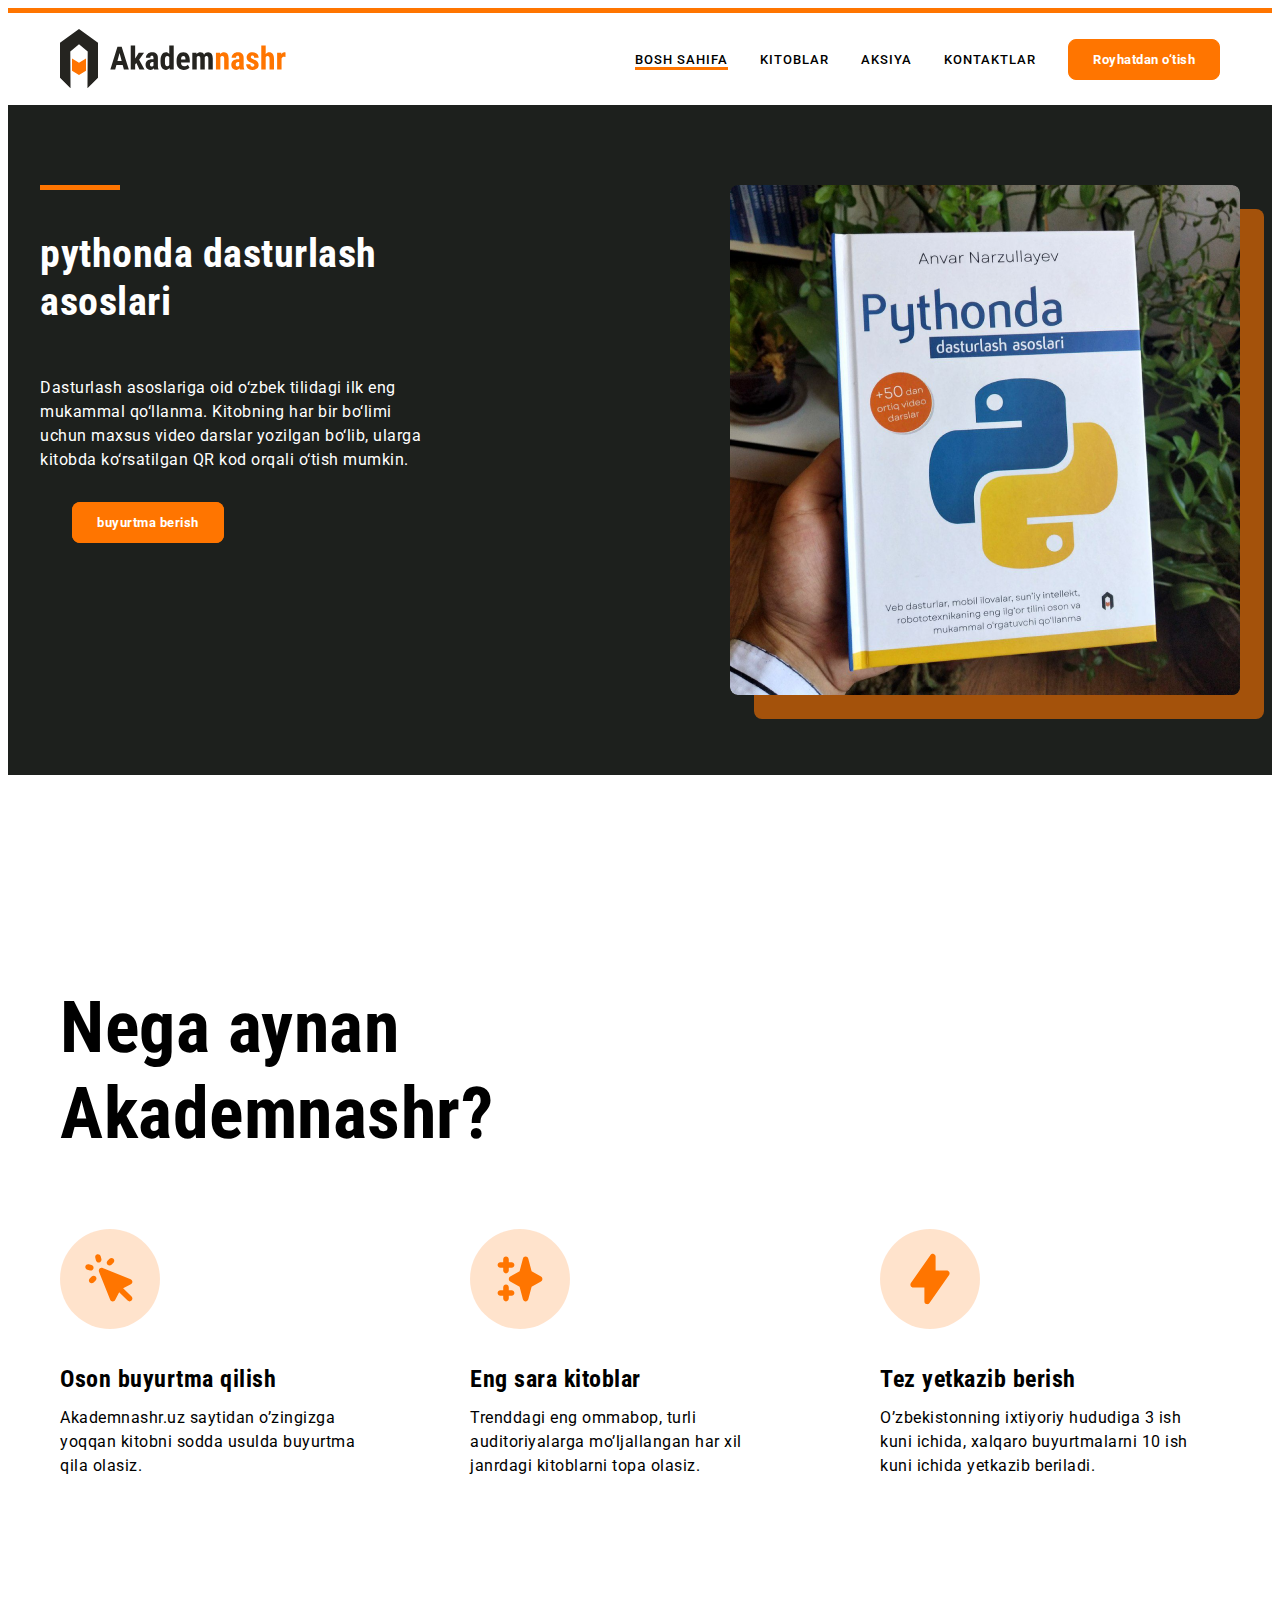
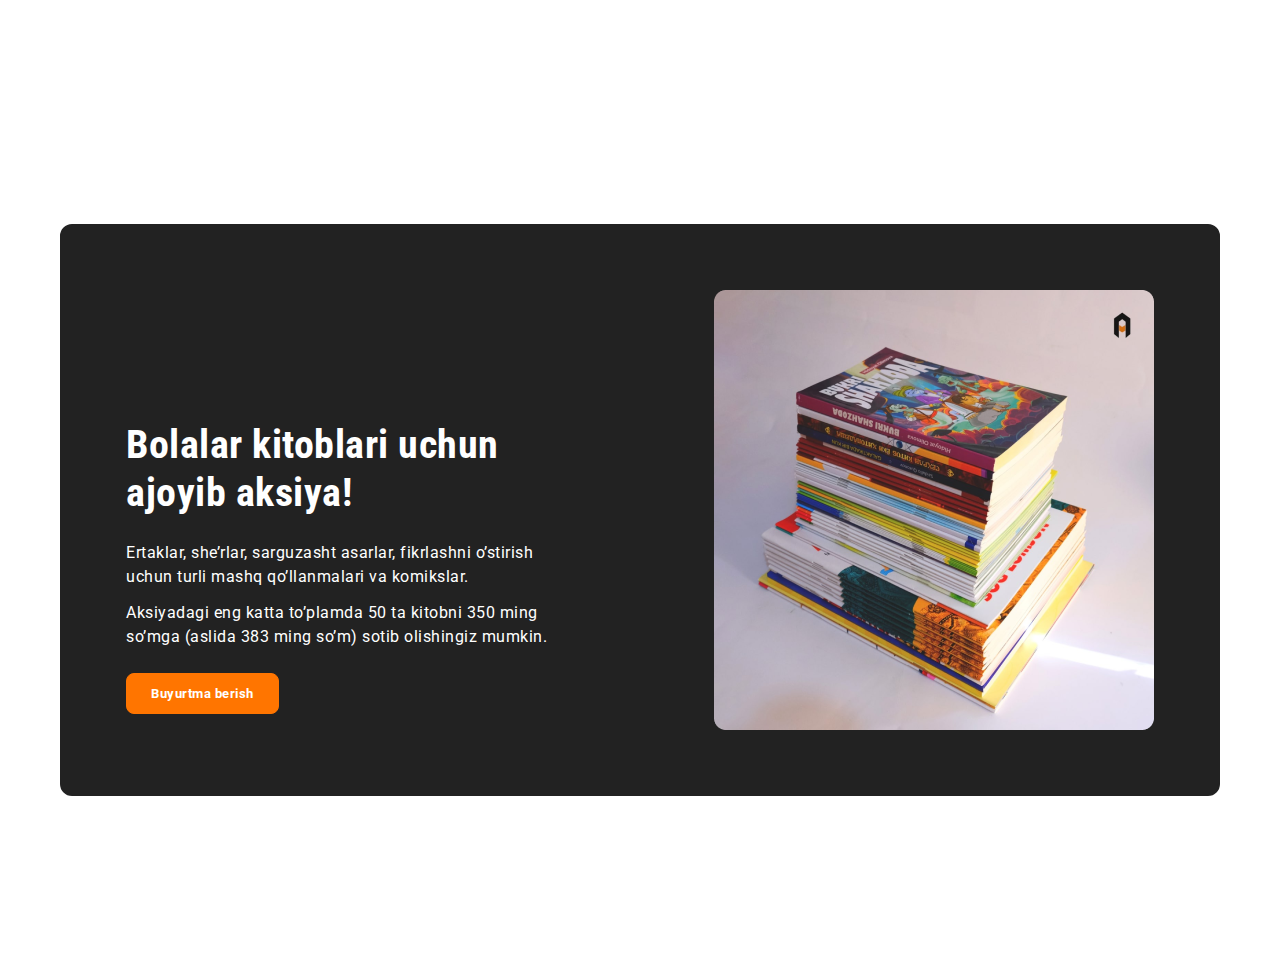
<file: index.html>
<!DOCTYPE html>
<html lang="uz">

<head>
    <meta charset="UTF-8">
    <meta http-equiv="X-UA-Compatible" content="IE=edge">
    <meta name="viewport" content="width=device-width, initial-scale=1.0">
    <link rel="preconnect" href="https://fonts.googleapis.com">
    <link rel="preconnect" href="https://fonts.gstatic.com" crossorigin>
    <link href="https://fonts.googleapis.com/css2?family=Roboto+Condensed:wght@400;700&family=Roboto:wght@400;500;700&display=swap" rel="stylesheet">
    <title>First project</title>
    <link rel="stylesheet" href="css/styles.css">
</head>

<body>
    <header class="header">
        <div class="header-container container">
            <a class="header-link" href="#" >
                <svg class="header-logo" width="227" height="60" viewBox="0 0 227 60" fill="none" xmlns="http://www.w3.org/2000/svg">
                    <g clip-path="url(#clip0_19:119)">
                        <path d="M19 0L0 13.646V48.6501L10.5341 59.1841L10.3021 22.4196L19 15.3082L27.6979 22.4196L27.4659 59.1841L38 48.6501V13.646L19 0Z" fill="#252420"/>
                        <path d="M25.9939 29.5921L19 33.791L12.0062 29.5921V41.8506L19 46.055L25.9939 41.8506V29.5921Z" fill="#FF7401"/>
                    </g>
                    <path d="M62.6875 35.9358H56.4219L55.2031 40.5921H50.3438L57.4531 17.8421H61.6562L68.8125 40.5921H63.9062L62.6875 35.9358ZM57.4219 32.1077H61.6719L59.5469 23.9983L57.4219 32.1077ZM76.3438 34.0764L75.1562 35.4046V40.5921H70.7344V16.5921H75.1562V29.5608L75.7031 28.7483L78.7656 23.6858H84.0312L79.125 30.6546L84.5 40.5921H79.4375L76.3438 34.0764ZM94.0781 40.5921C93.9531 40.3317 93.8281 39.8942 93.7031 39.2796C92.9115 40.3629 91.8385 40.9046 90.4844 40.9046C89.0677 40.9046 87.8906 40.4358 86.9531 39.4983C86.026 38.5608 85.5625 37.3473 85.5625 35.8577C85.5625 34.0869 86.125 32.7171 87.25 31.7483C88.3854 30.7796 90.0156 30.2848 92.1406 30.2639H93.4844V28.9046C93.4844 28.1442 93.3542 27.6077 93.0938 27.2952C92.8333 26.9827 92.4531 26.8264 91.9531 26.8264C90.849 26.8264 90.2969 27.4723 90.2969 28.7639H85.875C85.875 27.2014 86.4583 25.915 87.625 24.9046C88.8021 23.8837 90.2865 23.3733 92.0781 23.3733C93.9323 23.3733 95.3646 23.8577 96.375 24.8264C97.3958 25.7848 97.9062 27.1598 97.9062 28.9514V36.9046C97.9271 38.3629 98.1354 39.5035 98.5312 40.3264V40.5921H94.0781ZM91.4688 37.4358C91.9583 37.4358 92.375 37.3369 92.7188 37.1389C93.0625 36.941 93.3177 36.7067 93.4844 36.4358V32.9202H92.4219C91.6719 32.9202 91.0781 33.1598 90.6406 33.6389C90.2135 34.1181 90 34.7587 90 35.5608C90 36.8108 90.4896 37.4358 91.4688 37.4358ZM100.516 31.6233C100.516 28.8525 100.984 26.7848 101.922 25.4202C102.859 24.0556 104.224 23.3733 106.016 23.3733C107.318 23.3733 108.401 23.9358 109.266 25.0608V16.5921H113.719V40.5921H109.703L109.5 38.8733C108.594 40.2275 107.427 40.9046 106 40.9046C104.229 40.9046 102.875 40.2275 101.938 38.8733C101.01 37.5192 100.536 35.5296 100.516 32.9046V31.6233ZM104.953 32.7327C104.953 34.3994 105.13 35.566 105.484 36.2327C105.839 36.8889 106.438 37.2171 107.281 37.2171C108.156 37.2171 108.818 36.8264 109.266 36.0452V28.3264C108.828 27.4931 108.172 27.0764 107.297 27.0764C106.484 27.0764 105.891 27.4046 105.516 28.0608C105.141 28.7171 104.953 29.8837 104.953 31.5608V32.7327ZM123.812 40.9046C121.542 40.9046 119.771 40.2275 118.5 38.8733C117.229 37.5192 116.594 35.5817 116.594 33.0608V31.7171C116.594 29.0504 117.177 26.9931 118.344 25.5452C119.51 24.0973 121.182 23.3733 123.359 23.3733C125.484 23.3733 127.083 24.0556 128.156 25.4202C129.229 26.7744 129.776 28.7848 129.797 31.4514V33.6233H121C121.062 34.8733 121.339 35.79 121.828 36.3733C122.318 36.9462 123.073 37.2327 124.094 37.2327C125.573 37.2327 126.807 36.7275 127.797 35.7171L129.531 38.3889C128.99 39.1389 128.203 39.7483 127.172 40.2171C126.141 40.6754 125.021 40.9046 123.812 40.9046ZM121.031 30.5296H125.453V30.1233C125.432 29.1129 125.266 28.3473 124.953 27.8264C124.641 27.3056 124.099 27.0452 123.328 27.0452C122.557 27.0452 121.995 27.3212 121.641 27.8733C121.297 28.4254 121.094 29.3108 121.031 30.5296ZM136.453 23.6858L136.578 25.2483C137.568 23.9983 138.875 23.3733 140.5 23.3733C142.188 23.3733 143.38 24.1337 144.078 25.6546C145.047 24.1337 146.427 23.3733 148.219 23.3733C151.177 23.3733 152.693 25.4202 152.766 29.5139V40.5921H148.344V29.7952C148.344 28.816 148.208 28.1181 147.938 27.7014C147.667 27.2848 147.208 27.0764 146.562 27.0764C145.74 27.0764 145.125 27.5817 144.719 28.5921L144.75 29.1233V40.5921H140.328V29.8264C140.328 28.8577 140.198 28.1598 139.938 27.7327C139.677 27.2952 139.214 27.0764 138.547 27.0764C137.786 27.0764 137.182 27.4879 136.734 28.3108V40.5921H132.312V23.6858H136.453Z" fill="#252420"/>
                    <path d="M160.094 23.6858L160.219 25.3577C161.219 24.0348 162.526 23.3733 164.141 23.3733C167.047 23.3733 168.542 25.4098 168.625 29.4827V40.5921H164.188V29.8108C164.188 28.8525 164.042 28.1598 163.75 27.7327C163.469 27.2952 162.969 27.0764 162.25 27.0764C161.448 27.0764 160.823 27.4879 160.375 28.3108V40.5921H155.938V23.6858H160.094ZM179.828 40.5921C179.703 40.3317 179.578 39.8942 179.453 39.2796C178.661 40.3629 177.589 40.9046 176.234 40.9046C174.818 40.9046 173.641 40.4358 172.703 39.4983C171.776 38.5608 171.312 37.3473 171.312 35.8577C171.312 34.0869 171.875 32.7171 173 31.7483C174.135 30.7796 175.766 30.2848 177.891 30.2639H179.234V28.9046C179.234 28.1442 179.104 27.6077 178.844 27.2952C178.583 26.9827 178.203 26.8264 177.703 26.8264C176.599 26.8264 176.047 27.4723 176.047 28.7639H171.625C171.625 27.2014 172.208 25.915 173.375 24.9046C174.552 23.8837 176.036 23.3733 177.828 23.3733C179.682 23.3733 181.115 23.8577 182.125 24.8264C183.146 25.7848 183.656 27.1598 183.656 28.9514V36.9046C183.677 38.3629 183.885 39.5035 184.281 40.3264V40.5921H179.828ZM177.219 37.4358C177.708 37.4358 178.125 37.3369 178.469 37.1389C178.812 36.941 179.068 36.7067 179.234 36.4358V32.9202H178.172C177.422 32.9202 176.828 33.1598 176.391 33.6389C175.964 34.1181 175.75 34.7587 175.75 35.5608C175.75 36.8108 176.24 37.4358 177.219 37.4358ZM194.344 36.0608C194.344 35.6858 194.161 35.3421 193.797 35.0296C193.443 34.7067 192.646 34.2744 191.406 33.7327C189.583 32.9931 188.328 32.2275 187.641 31.4358C186.964 30.6442 186.625 29.6598 186.625 28.4827C186.625 27.0035 187.156 25.7848 188.219 24.8264C189.292 23.8577 190.708 23.3733 192.469 23.3733C194.323 23.3733 195.807 23.8525 196.922 24.8108C198.036 25.7692 198.594 27.0556 198.594 28.6702H194.172C194.172 27.2952 193.599 26.6077 192.453 26.6077C191.984 26.6077 191.599 26.7535 191.297 27.0452C190.995 27.3369 190.844 27.7431 190.844 28.2639C190.844 28.6389 191.01 28.9723 191.344 29.2639C191.677 29.5452 192.464 29.9514 193.703 30.4827C195.505 31.1494 196.776 31.8942 197.516 32.7171C198.266 33.5296 198.641 34.5869 198.641 35.8889C198.641 37.3994 198.073 38.6129 196.938 39.5296C195.802 40.4462 194.312 40.9046 192.469 40.9046C191.229 40.9046 190.135 40.665 189.188 40.1858C188.24 39.6962 187.495 39.0192 186.953 38.1546C186.422 37.29 186.156 36.3577 186.156 35.3577H190.359C190.38 36.1285 190.557 36.7067 190.891 37.0921C191.234 37.4775 191.792 37.6702 192.562 37.6702C193.75 37.6702 194.344 37.1337 194.344 36.0608ZM205.703 25.1702C206.661 23.9723 207.839 23.3733 209.234 23.3733C210.776 23.3733 211.948 23.915 212.75 24.9983C213.552 26.0817 213.958 27.6962 213.969 29.8421V40.5921H209.531V29.8889C209.531 28.8994 209.375 28.1858 209.062 27.7483C208.76 27.3004 208.266 27.0764 207.578 27.0764C206.776 27.0764 206.151 27.4462 205.703 28.1858V40.5921H201.281V16.5921H205.703V25.1702ZM225.484 27.9514L224.016 27.8264C222.807 27.8264 221.99 28.3577 221.562 29.4202V40.5921H217.125V23.6858H221.297L221.422 25.5139C222.12 24.0869 223.083 23.3733 224.312 23.3733C224.812 23.3733 225.219 23.441 225.531 23.5764L225.484 27.9514Z" fill="#FF7500"/>
                    <defs>
                        <clipPath id="clip0_19:119">
                        <rect width="38" height="59.1841" fill="white"/>
                        </clipPath>
                    </defs>
                </svg>
            </a>
            <nav class="header-navegation">
                <ul class="header-list">
                    <li class="header-item">
                        <a class="header-link border-link" href="#">bosh sahifa</a>
                    </li>
                    <li class="header-item">
                        <a class="header-link" href="#">kitoblar</a>
                    </li>
                    <li class="header-item">
                        <a class="header-link" href="#">aksiya</a>
                    </li>
                    <li class="header-item">
                        <a class="header-link" href="#">Kontaktlar</a>
                    </li>    
                </ul>
                <a class="header-link site-link" href="#">Royhatdan o‘tish</a> 
            </nav>
            
        </div>
    </header>
    
        <div class="feature">
            <div class="feature-section container">
                

                    <div class="boxx" >
                        <hr class=" feature-line">
                        <h1 class="box__title">pythonda dasturlash asoslari</h1>
                        <p class="box__text">
                            Dasturlash asoslariga oid o‘zbek tilidagi ilk eng mukammal qo‘llanma.
                            Kitobning har bir bo‘limi uchun maxsus video darslar yozilgan bo‘lib,
                            ularga kitobda ko‘rsatilgan QR kod orqali o‘tish mumkin.
                        </p>
                        <a class="box__link site-link" href="#">buyurtma berish</a>        
                    </div>

                    <img class="box__img" src="img/python-book@1x.png" alt="kitob rasmi" width="510" height="510" srcset="img/python-book@1x.png 1x,img/python-book@2x.png 2x ">

                
            </div>
        </div>  
    
        <section class="hero">
            <div class="hero-container container">
            <h2 class="hero-title">Nega aynan
                Akademnashr?</h2>
            <ul class="hero-list">
                <li class="hero-item">
                    <div class="hero-icon-wrapper">
                        <img class="hero-icon.img" src="img/feature-icon.svg" alt="ikonka" width="100" height="100">
                    </div>
                    <h3 class="hero-subtitle">Oson buyurtma qilish</h3>
                    <p class="hero-text">Akademnashr.uz  saytidan o’zingizga yoqqan kitobni  sodda usulda buyurtma qila olasiz.</p>
                
                </li>
                <li class="hero-item">
                    <div class="hero-icon-wrapper">
                        <img class="hero-icon.img" src="img/feature-icon(1).svg" alt="ikonka2">
                    </div> 
                    <h3 class="hero-subtitle">Eng sara kitoblar</h3>
                    <p class="hero-text">  
                        Trenddagi eng ommabop, turli auditoriyalarga mo’ljallangan 
                        har xil janrdagi kitoblarni topa
                        olasiz.
                    </p>
                </li> 
                <li class="hero-item"> 
                    <div class="hero-icon-wrapper">
                        <img class="hero-icon.img" src="img/feature-icon(2).svg" alt="ikonka3">
                    </div> 
                    <h3 class="hero-subtitle">Tez yetkazib berish</h3>  
                    <p class="hero-text">
                        O’zbekistonning ixtiyoriy hududiga 3 ish kuni ichida,
                        xalqaro buyurtmalarni 10 ish kuni ichida
                        yetkazib beriladi.
                    </p>
                </li>   
            </ul>
            </div>
        </section>
    
    
    <div class="section-container container">
    <div class="section">
        
        <section class="section-box">

            <h2 class="section__title">
                Bolalar kitoblari uchun
                ajoyib aksiya!
            </h2>
            <div class="section__text-box">
                <p class="section__text">
                    Ertaklar, she’rlar, sarguzasht asarlar, 
                    fikrlashni o’stirish uchun turli mashq  
                    qo’llanmalari va  komikslar.
                </p>
                <p class="section__text">
                    Aksiyadagi eng katta to’plamda 50 ta kitobni 
                    350 ming so’mga (aslida 383 ming so’m) sotib
                    olishingiz mumkin.
                </p>
            </div>
            <p>
                <a class="section__link site-link" href="#">Buyurtma berish</a>
            </p>

        </section>
        <img class="section__img" src="img/sale-img.png" alt="kitoblar sale" width="440" height="440" >
    </div>
    </div>
    <div class="container">
    <!--
    <footer>
        <ul class="foooter-list">
        <li class="foooter-item"><a class="foooter-link" href="#"><img src="img/logo.svg" alt="akademnashr" width="100"></a></li>

        <li class="foooter-item"><a class="foooter-link" href="#"><img src="img/icon-telegram.svg" alt="akademnashr"></a></li>

        <li class="foooter-item"><a class="foooter-link" href="#"><img src="img/icon-facebook.svg" alt="akademnashr"></a></li>

        <li class="foooter-item"><a class="foooter-link" href="#"><img src="img/icon-instagram.svg" alt="akademnashr"></a></li>
        </ul>
        <hr>
        <div class="footerr">
        <ul class="footer">
            <li class="footer-item"><a class="footer-link" href="#"> Bosh sahifa </a></li>
            <li class="footer-item"><a class="footer-link" href="#">Kitoblar </a></li> 
            <li class="footer-item"><a class="footer-link" href="#">Aksiyalar </a></li> 
            <li class="footer-item"><a class="footer-link" href="#">Yangiliklar </a></li>
            <li class="footer-item"><a class="footer-link" href="#">Kontaktlar </a></li> 
        </ul>

        <ul class="footer">  
            <li class="footer-item"><a class="footer-link" href="#">Ilmiy nashrlar </a></li> 
            <li class="footer-item"><a class="footer-link" href="#">Ilmiy-ommabop nashrlar </a></li> 
            <li class="footer-item"><a class="footer-link" href="#">Ma’rifiy nashrlar </a></li>
            <li class="footer-item"><a class="footer-link" href="#">Lug’atlar </a></li> 
            <li class="footer-item"><a class="footer-link" href="#">Adabiy-badiiy nashrlar </a></li> 
            <li class="footer-item"><a class="footer-link" href="#">Abituriyentlar uchun </a></li>
            <li class="footer-item"><a class="footer-link" href="#">Bolalar uchun</a></li>
        </ul>

        <ul class="footer"> 
            <li class="footer-item"><a class="footer-link" href="#">Ko’p so’raladigan savollar </a></li>
            <li class="footer-item"><a class="footer-link" href="#">Yetkazib berish haqida</a></li> 
            <li class="footer-item"><a class="footer-link" href="#">To’lov usullari haqida</a></li> 
        </ul>
        <ul class="footer">
            <li class="footer-item"><a class="footer-link" href="#">Bo’sh ish o’rinlari  </a></li> 
            <li class="footer-item"><a class="footer-link" href="#">Biz bilan bog’lanish </a></li> 
            <li class="footer-item"><a class="footer-link" href="#">Maxfiylik nizomi</a></li> 
        </ul>
        </div>
    </footer>
    </div>
    -->
</body>

</html>
</file>
<file: css/styles.css>
*{
    box-sizing: border-box;
}

body{
    font-family: "Roboto", sans-serif;

}

.container {
    width: 1200px;
    padding-left: 20px;
    padding-right: 20px;
    margin-left: auto;
    margin-right: auto;

}

.header{
    border-top: 5px solid rgb(255, 117, 0);
}

.header-container{
    display: flex;
    align-items: center;
    justify-content: space-between;
    padding-top: 16px;
    padding-bottom: 16px;


}

.header-navegation{
    display: flex;
    align-items: center;

}

.header-list{
    display: flex;
    padding: 0;
    margin: 0;
    list-style: none;
    margin-left: auto;

}

.header-item{
    font-family: "Roboto";
    font-style: normal;
    font-weight: 500;
    font-size: 13px;
    line-height: 15px;
    letter-spacing: 1px;
    text-transform: uppercase;

}

.header-item:not(:last-child){
    margin-right: 32px;
    
}

.header-link{
    text-decoration: none;
    color: #000; 

}

.header-logo{
    display: block;
}

.border-link{
    border-bottom: 3px solid #ff7500;
}

.site-link{
    margin-left: 32px;
    font-family: "Roboto";
    font-style: normal;
    font-weight: bold;
    font-size: 13px;
    line-height: 15px;
    letter-spacing: 0.5px;
    padding: 12px 24px;
    background-color: #ff7500;
    border: 1px solid #ff7500;
    border-radius: 8px;
    color: #FFFFFF;

}

.feature{
    background-color: rgb(29, 32, 29);
    padding-top: 80px;
    padding-bottom: 80px;
    color: white;
}

.feature-section{
    padding: 0;
    display: flex;
    
}

.boxx{
    margin-right: auto;  
    
}

.feature-line{
    width: 80px;
    height: 5px;
    border: 0;
    margin: 0;
    margin-bottom: 40px;
    background-color: rgb(255, 117, 0);;
}

.box__img{
    margin-left: auto;
    box-shadow: 24px 24px 0 0 rgba(255, 117, 0, 0.6);
    border-radius: 8px;

}

.box__title{
    margin: 0;
    margin-bottom: 50px;
    font-family: 'Roboto Condensed';
    font-style: normal;
    font-weight: 700;
    font-size: 40px;
    line-height: 120%;
    letter-spacing: 0.5px;
    width: 390px;
    height: 96px;
    
}

.box__text{
    margin: 0;

}

.box__text{
    margin-bottom: 40px;
    font-family: 'Roboto';
    font-style: normal;
    font-weight: 400;
    font-size: 16px;
    line-height: 150%;
    letter-spacing: 0.5px;
    width: 387px;
    height: 96px;

}

.box__link{
    text-decoration: none;


}

.hero{
    padding-top: 210px;
    padding-bottom: 210px;
}

.hero-list{
    display: flex;
    justify-content: space-between;
    list-style: none;
    padding: 0;

}

.hero-item{
    width: 340px;
}

.hero-title{
    margin: 0;
    margin-bottom: 72px;
    font-family: 'Roboto Condensed';
    font-style: normal;
    font-weight: 700;
    font-size: 72px;
    line-height: 120%;
    letter-spacing: 0.5px;
    width: 435px;
    height: 172px;

}

.hero-icon-wrapper{
    margin-bottom: 32px;
}

.hero-subtitle{
    margin: 0;
    font-family: 'Roboto Condensed';
    font-style: normal;
    font-weight: 700;
    font-size: 24px;
    line-height: 120%;
    letter-spacing: 0.5px;
    margin-bottom: 12px;

}

.hero-text{
    width: 314px;
    height: 72px;
    font-family: 'Roboto';
    font-style: normal;
    font-weight: 400;
    font-size: 16px;
    line-height: 150%;
    letter-spacing: 0.5px;
    margin: 0;

}

.section-container{
    padding-top: 120px;
    padding-bottom: 160px;
}

.section{
    margin: 0;
    padding: 0;
    display: flex;
    align-items: flex-end;
    background-color: #222;
    padding: 64px;
    border: 2px solid #222;
    border-radius: 12px;


}

.section-box{
    margin-right: auto;

}

.section__text{
    margin: 0;

}

.section__title{
    color: #fff;
    width: 373px;
    height: 96px;
    margin: 0;
    font-family: 'Roboto Condensed';
    font-style: normal;
    font-weight: 700;
    font-size: 40px;
    line-height: 120%;
    letter-spacing: 0.5px;
    margin-bottom: 24px;

}

.section__text{
    color: #fff;
    margin: 0;
    width: 440px;
    height: 48px;
    font-family: 'Roboto';
    font-style: normal;
    font-weight: 400;
    font-size: 16px;
    line-height: 150%;
    letter-spacing: 0.5px;
    margin-bottom: 24px;

}

.section__text:first-child{
    margin-bottom: 12px;
}

.section__link{
    margin: 0;
    text-decoration: none;
    display: inline-block;


}
/*
.foooter-list{
    display: flex;
    padding: 0;

}

.foooter-item{
    list-style: none;

}

.foooter-item:first-child{
    margin-right: auto;
    
}

.footerr {
    display: flex;
    justify-content: space-between;

}

.footer {
    margin: 0;
    padding: 0;
    list-style: none;

}

.footer-link{
    text-decoration: none;
    color: black;

}

.foooter-item:not(:first-child){
    margin-left: 12px;

}*/
</file>
